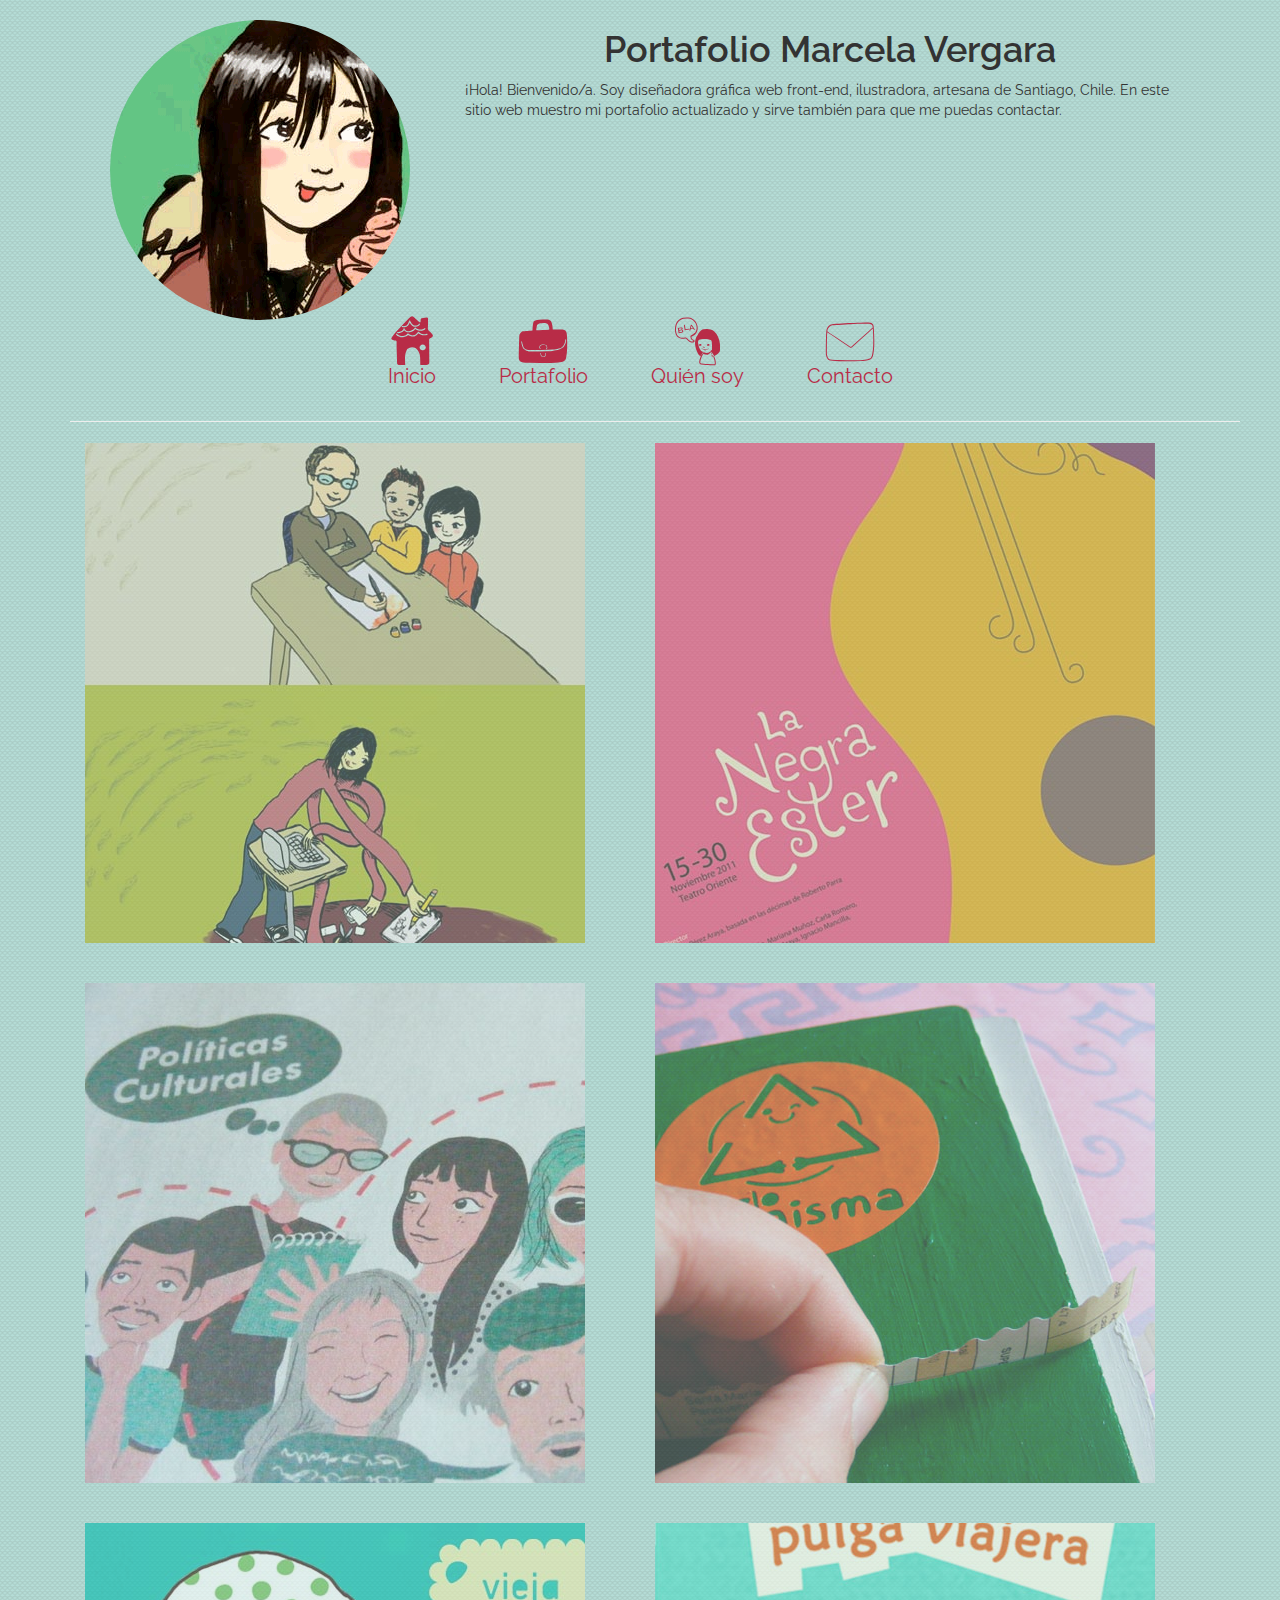
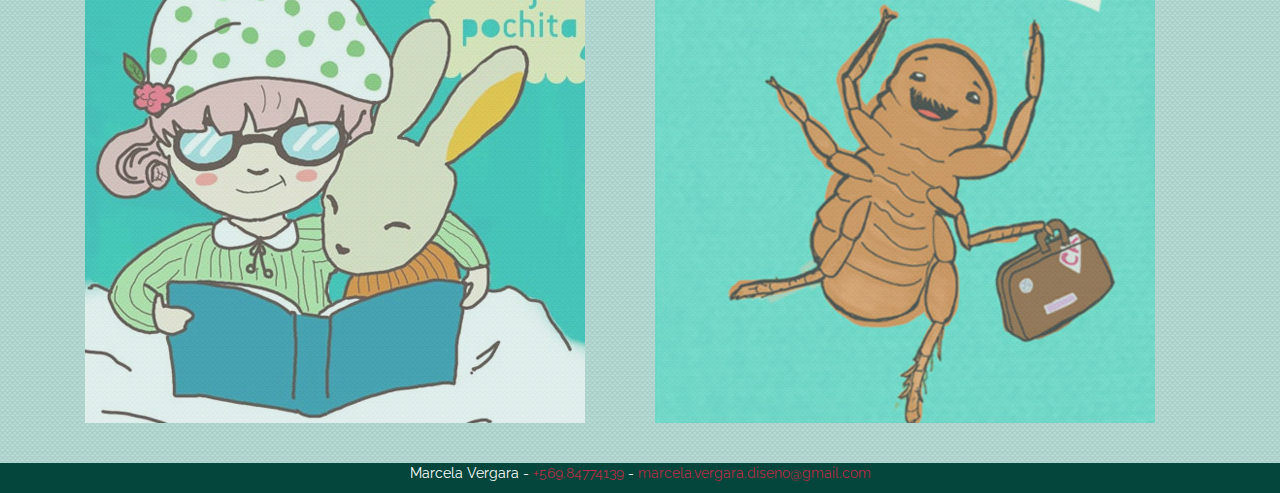
<file: index.html>
<!DOCTYPE html>
<!--[if lt IE 7]><html class="no-js lt-ie9 lt-ie8 lt-ie7"> <![endif]-->
<!--[if IE 7]><html class="no-js lt-ie9 lt-ie8"> <![endif]-->
<!--[if IE 8]><html class="no-js lt-ie9"> <![endif]-->
<!--[if gt IE 8]><!--> <html class="no-js"> <!--<![endif]-->
    <head>
        <meta charset="utf-8">
        <meta http-equiv="X-UA-Compatible" content="IE=edge,chrome=1">
        <title>Portafolio  Marcela V</title>
        <meta name="description" content="">
        <meta name="viewport" content="width=device-width, initial-scale=1">

        <link rel="stylesheet" href="css/bootstrap.min.css">
        <link rel="stylesheet" href="fonts/icomoon/style.css">
        <link rel="stylesheet" href="css/main.css">
        <link href='http://fonts.googleapis.com/css?family=Raleway:400,600,800' rel='stylesheet' type='text/css'>

        <script src="js/vendor/modernizr-2.6.2-respond-1.1.0.min.js"></script>
    </head>
    <body>
        <div class="contenedorfondo">
            <div class="container">
             <header>
                 <div class="contenedor-logo col-xs-12 col-lg-4">
                     <img src="images/marceavatar.gif" alt="" class="logo">
                 </div><!-- /.contenedor-logo -->
                 <div class="contenedor-bio col-xs-12 col-lg-8">
                        <h1 class="nombre-mio">Portafolio Marcela Vergara</h1>
                     <p>¡Hola! Bienvenido/a. Soy diseñadora gráfica web front-end, ilustradora, artesana de Santiago, Chile.  En este sitio web muestro mi portafolio actualizado y sirve también para que me puedas contactar.</p>
                 </div><!-- /.contenedor-bio -->
             </header>
             <section class="menu col-xs-12">
                  <nav>
                      <a href="#" class="icon-item-menu icon-iconocasa">Inicio</a>
                     <a href="#" class="icon-item-menu icon-iconomalet">Portafolio</a>
                        <a href="#" class="icon-item-menu icon-iconobla">Quién soy</a>
                     <a href="#" class="icon-item-menu icon-iconosobre">Contacto</a>
                 </nav>
             </section><!-- /.menu -->
             <hr class="separador col-xs-12">
             <section class="proyectos">
                  <div class="col-xs-12 col-lg-6 un-proyecto">
                    <a href="#">
                        <img src="images/port001.jpg" class="img-responsive" alt="">
                    </a>
                 </div><!-- /.col-xs-6 -->
                 <div class="col-xs-12 col-lg-6 un-proyecto">
                      <img src="images/port002.jpg" class="img-responsive" alt="">
                 </div><!-- /.col-xs-6 -->
                    <div class="col-xs-12 col-lg-6 un-proyecto">
                     <img src="images/port003.jpg" class="img-responsive" alt="">
                    </div><!-- /.col-xs-6 -->
                 <div class="col-xs-12 col-lg-6 un-proyecto">
                     <img src="images/port004.jpg" class="img-responsive" alt="">
                 </div><!-- /.col-xs-6 -->
                 <div class="col-xs-12 col-lg-6 un-proyecto">
                      <img src="images/port005.jpg" class="img-responsive" alt="">
                 </div><!-- /.col-xs-6 -->
                 <div class="col-xs-12 col-lg-6 un-proyecto">
                        <img src="images/port006.jpg" class="img-responsive" alt="">
                  </div><!-- /.col-xs-6 -->
              </section><!-- /.proyectos -->
             </div><!--.container-->
        </div><!--contenedorfondo-->
      <footer class="footer-principal col-xs-12">
        <div class="container">
          <p>Marcela Vergara - <a href="tel:+56984774139">+569.84774139</a> - <a href="mailto:marcela.vergara.diseno@gmail.com">marcela.vergara.diseno@gmail.com</a></p>
        </div><!-- /.container -->
      </footer><!-- /.footer-principal -->

    <script src="http://ajax.googleapis.com/ajax/libs/jquery/1.11.1/jquery.min.js"></script>
    <script>window.jQuery || document.write('<script src="js/vendor/jquery-1.11.1.min.js"><\/script>')</script>
        <script src="js/vendor/bootstrap.min.js"></script>

        <script src="js/main.js"></script>
    </body>
</html>
</file>
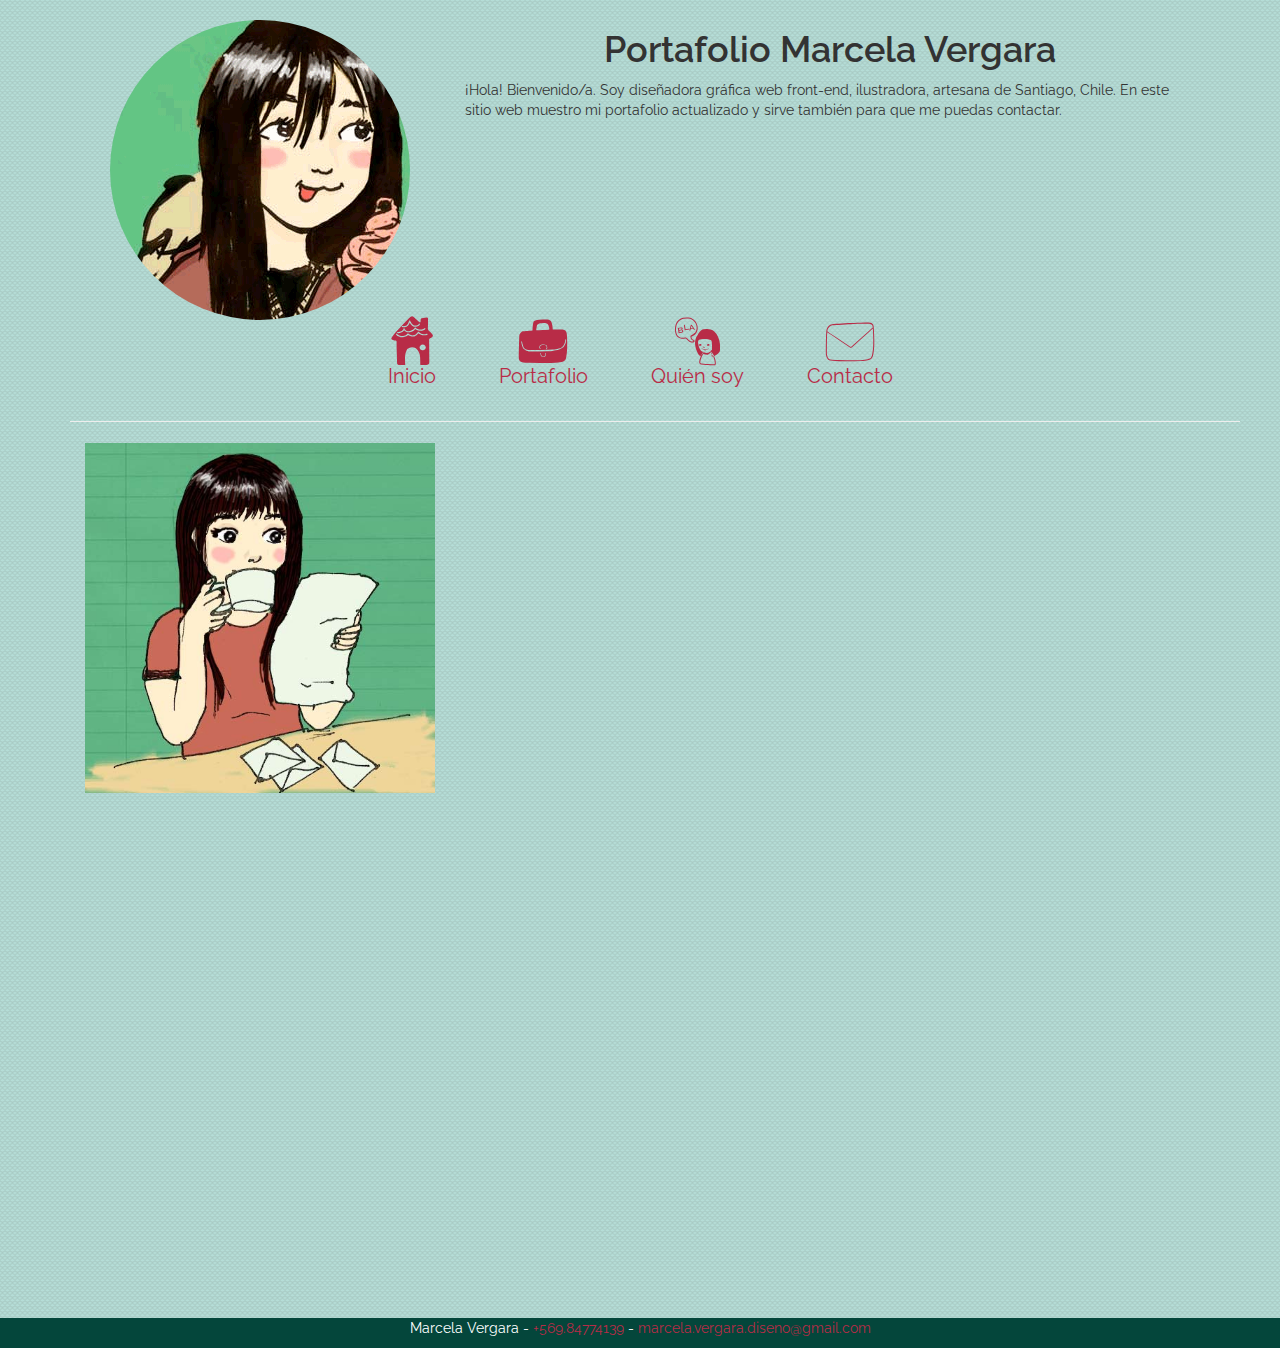
<file: contacto.html>
<!DOCTYPE html>
<!--[if lt IE 7]><html class="no-js lt-ie9 lt-ie8 lt-ie7"> <![endif]-->
<!--[if IE 7]><html class="no-js lt-ie9 lt-ie8"> <![endif]-->
<!--[if IE 8]><html class="no-js lt-ie9"> <![endif]-->
<!--[if gt IE 8]><!--> <html class="no-js"> <!--<![endif]-->
    <head>
        <meta charset="utf-8">
        <meta http-equiv="X-UA-Compatible" content="IE=edge,chrome=1">
        <title>Portafolio  Marcela V</title>
        <meta name="description" content="">
        <meta name="viewport" content="width=device-width, initial-scale=1">

        <link rel="stylesheet" href="css/bootstrap.min.css">
        <link rel="stylesheet" href="fonts/icomoon/style.css">
        <link rel="stylesheet" href="css/main.css">
        <link href='http://fonts.googleapis.com/css?family=Raleway:400,600,800' rel='stylesheet' type='text/css'>

        <script src="js/vendor/modernizr-2.6.2-respond-1.1.0.min.js"></script>
    </head>
    <body>
        <div class="contenedorfondo">
            <div class="container">
             <header>
                 <div class="contenedor-logo col-xs-12 col-lg-4">
                     <img src="images/marceavatar.gif" alt="" class="logo">
                 </div><!-- /.contenedor-logo -->
                 <div class="contenedor-bio col-xs-12 col-lg-8">
                        <h1 class="nombre-mio">Portafolio Marcela Vergara</h1>
                     <p>¡Hola! Bienvenido/a. Soy diseñadora gráfica web front-end, ilustradora, artesana de Santiago, Chile.  En este sitio web muestro mi portafolio actualizado y sirve también para que me puedas contactar.</p>
                 </div><!-- /.contenedor-bio -->
             </header>
             <section class="menu col-xs-12">
                  <nav>
                      <a href="index.html" class="icon-item-menu icon-iconocasa">Inicio</a>
                     <a href="portafolio.html" class="icon-item-menu icon-iconomalet">Portafolio</a>
                        <a href="quiensoy.html" class="icon-item-menu icon-iconobla">Quién soy</a>
                     <a href="contacto.html" class="icon-item-menu icon-iconosobre">Contacto</a>
                 </nav>
             </section><!-- /.menu -->
             <hr class="separador col-xs-12">
             <section class="proyectos">
                  <div class="col-xs-12 col-lg-4">
                    <a href="detalle.html">
                        <img src="images/contacto.jpg" class="img-responsive" alt="">
                    </a>
                 </div><!-- /.col-xs-6 -->
                 <div class="col-xs-12 col-lg-8 un-proyecto">
                      <iframe src="https://docs.google.com/forms/d/19TYeZn1mRVit13IUmXsCaHujtyysy9dbxWrloVT-ga0/viewform?embedded=true" width="100%" height="830" frameborder="0" marginheight="0" marginwidth="0">Cargando...</iframe>
                 </div><!-- /.col-xs-6 -->
              </section><!-- /.proyectos -->
             </div><!--.container-->
        </div><!--contenedorfondo-->
      <footer class="footer-principal col-xs-12">
        <div class="container">
          <p>Marcela Vergara - <a href="tel:+56984774139">+569.84774139</a> - <a href="mailto:marcela.vergara.diseno@gmail.com">marcela.vergara.diseno@gmail.com</a></p>
        </div><!-- /.container -->
      </footer><!-- /.footer-principal -->

    <script src="http://ajax.googleapis.com/ajax/libs/jquery/1.11.1/jquery.min.js"></script>
    <script>window.jQuery || document.write('<script src="js/vendor/jquery-1.11.1.min.js"><\/script>')</script>
        <script src="js/vendor/bootstrap.min.js"></script>

        <script src="js/main.js"></script>
    </body>
</html>
</file>
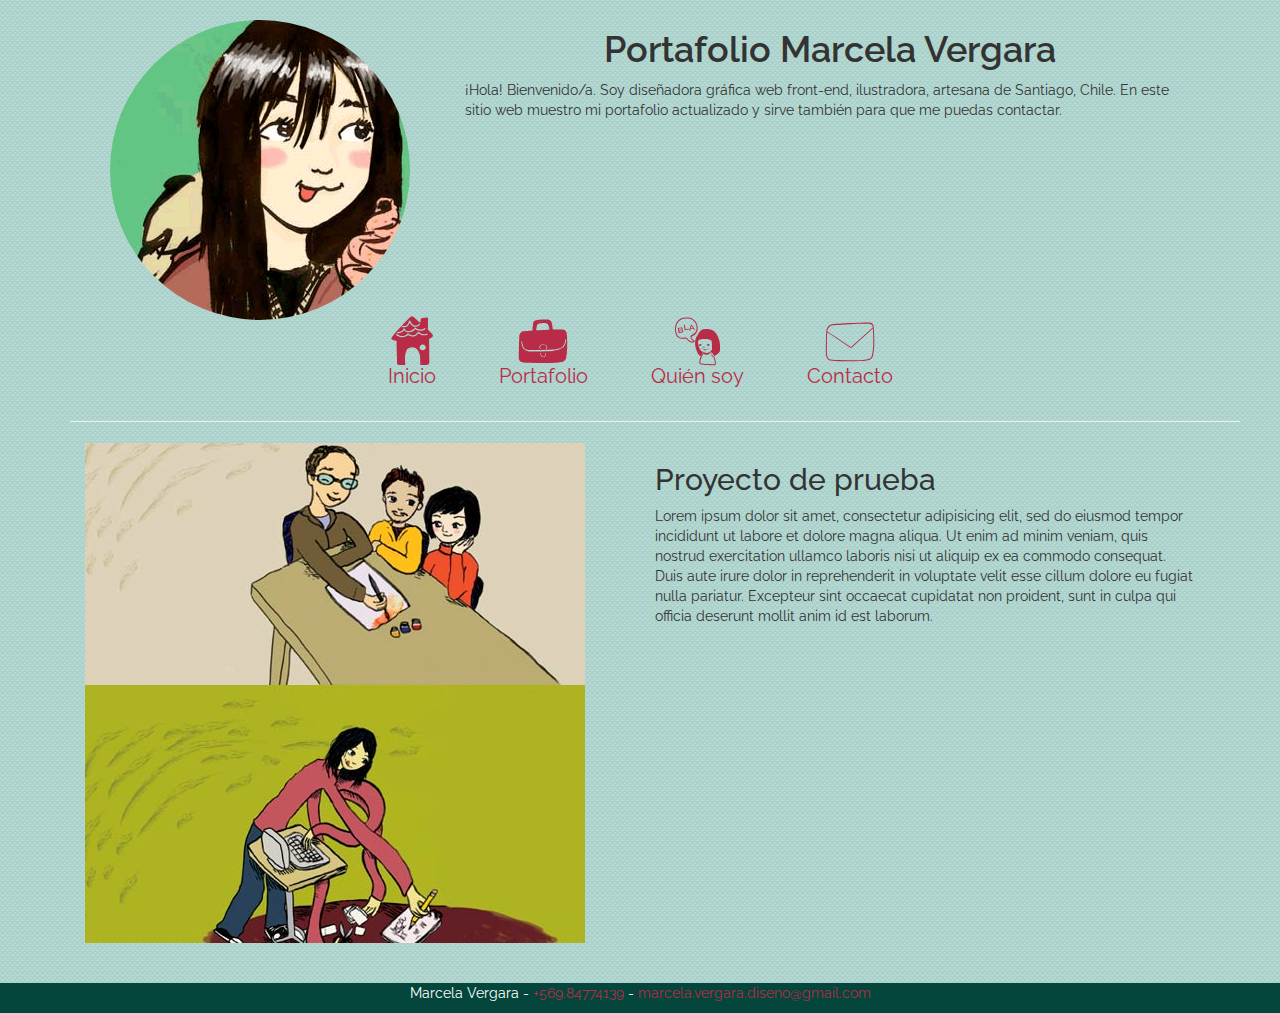
<file: detalle.html>
<!DOCTYPE html>
<!--[if lt IE 7]><html class="no-js lt-ie9 lt-ie8 lt-ie7"> <![endif]-->
<!--[if IE 7]><html class="no-js lt-ie9 lt-ie8"> <![endif]-->
<!--[if IE 8]><html class="no-js lt-ie9"> <![endif]-->
<!--[if gt IE 8]><!--> <html class="no-js"> <!--<![endif]-->
    <head>
        <meta charset="utf-8">
        <meta http-equiv="X-UA-Compatible" content="IE=edge,chrome=1">
        <title>Detalle | Portafolio  Marcela V</title>
        <meta name="description" content="">
        <meta name="viewport" content="width=device-width, initial-scale=1">

        <link rel="stylesheet" href="css/bootstrap.min.css">
        <link rel="stylesheet" href="fonts/icomoon/style.css">
        <link rel="stylesheet" href="css/main.css">
        <link href='http://fonts.googleapis.com/css?family=Raleway:400,600,800' rel='stylesheet' type='text/css'>

        <script src="js/vendor/modernizr-2.6.2-respond-1.1.0.min.js"></script>
    </head>
    <body class="pagina-interior">
        <div class="contenedorfondo">
            <div class="container">
             <header>
                 <div class="contenedor-logo col-xs-12 col-lg-4">
                     <img src="images/marceavatar.gif" alt="" class="logo">
                 </div><!-- /.contenedor-logo -->
                 <div class="contenedor-bio col-xs-12 col-lg-8">
                        <h1 class="nombre-mio">Portafolio Marcela Vergara</h1>
                     <p>¡Hola! Bienvenido/a. Soy diseñadora gráfica web front-end, ilustradora, artesana de Santiago, Chile.  En este sitio web muestro mi portafolio actualizado y sirve también para que me puedas contactar.</p>
                 </div><!-- /.contenedor-bio -->
             </header>
             <section class="menu col-xs-12">
                  <nav>
                      <a href="index.html" class="icon-item-menu icon-iconocasa">Inicio</a>
                     <a href="portafolio.html" class="icon-item-menu icon-iconomalet">Portafolio</a>
                        <a href="quiensoy.html" class="icon-item-menu icon-iconobla">Quién soy</a>
                     <a href="contacto.html" class="icon-item-menu icon-iconosobre">Contacto</a>
                 </nav>
             </section><!-- /.menu -->
             <hr class="separador col-xs-12">
             <section class="proyectos">
                  <div class="col-xs-12 col-lg-6 un-proyecto">
                    <a href="#">
                        <img src="images/port001.jpg" class="img-responsive" alt="">
                    </a>
                 </div><!-- /.col-xs-6 -->
                 <div class="col-xs-12 col-lg-6 texto-proyecto">
                     <h2 class="titulo-proyecto">Proyecto de prueba</h2>
                     <p class="descripcion-proyecto">Lorem ipsum dolor sit amet, consectetur adipisicing elit, sed do eiusmod
tempor incididunt ut labore et dolore magna aliqua. Ut enim ad minim veniam,
quis nostrud exercitation ullamco laboris nisi ut aliquip ex ea commodo
consequat. Duis aute irure dolor in reprehenderit in voluptate velit esse
cillum dolore eu fugiat nulla pariatur. Excepteur sint occaecat cupidatat non
proident, sunt in culpa qui officia deserunt mollit anim id est laborum.</p>
                 </div><!-- /.col-xs-12 col-lg-6 texto-proyecto -->
              </section><!-- /.proyectos -->
             </div><!--.container-->
        </div><!--contenedorfondo-->
      <footer class="footer-principal col-xs-12">
        <div class="container">
          <p>Marcela Vergara - <a href="tel:+56984774139">+569.84774139</a> - <a href="mailto:marcela.vergara.diseno@gmail.com">marcela.vergara.diseno@gmail.com</a></p>
        </div><!-- /.container -->
      </footer><!-- /.footer-principal -->

    <script src="http://ajax.googleapis.com/ajax/libs/jquery/1.11.1/jquery.min.js"></script>
    <script>window.jQuery || document.write('<script src="js/vendor/jquery-1.11.1.min.js"><\/script>')</script>
        <script src="js/vendor/bootstrap.min.js"></script>

        <script src="js/main.js"></script>
    </body>
</html>
</file>
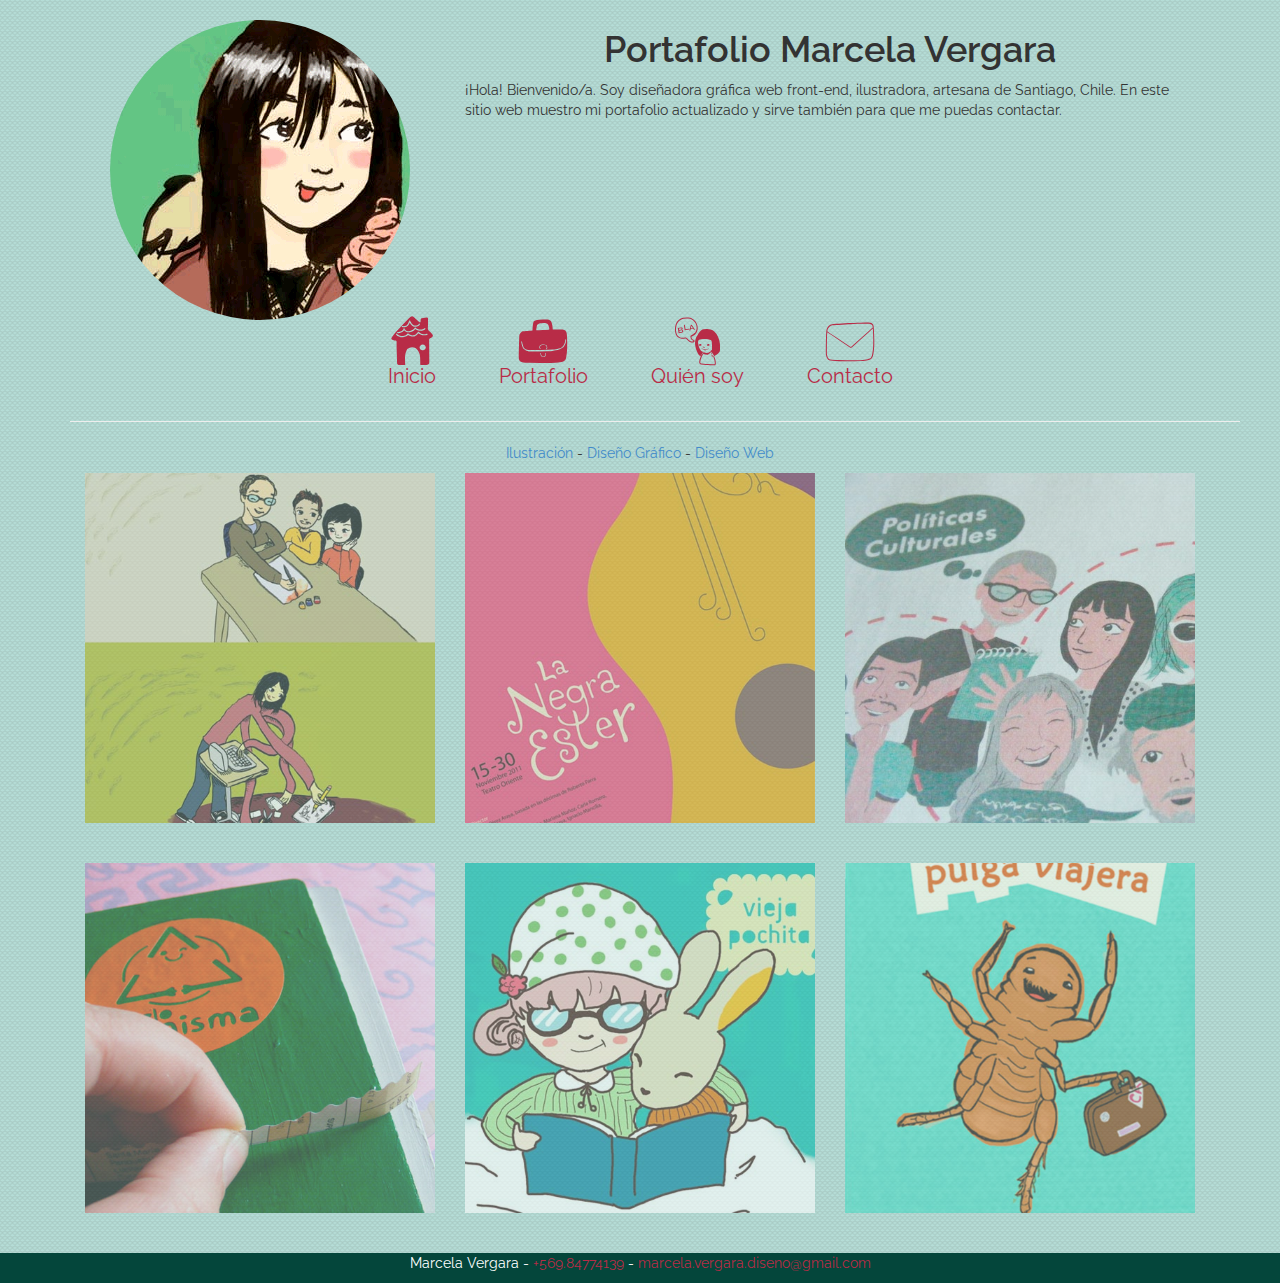
<file: portafolio.html>
<!DOCTYPE html>
<!--[if lt IE 7]><html class="no-js lt-ie9 lt-ie8 lt-ie7"> <![endif]-->
<!--[if IE 7]><html class="no-js lt-ie9 lt-ie8"> <![endif]-->
<!--[if IE 8]><html class="no-js lt-ie9"> <![endif]-->
<!--[if gt IE 8]><!--> <html class="no-js"> <!--<![endif]-->
    <head>
        <meta charset="utf-8">
        <meta http-equiv="X-UA-Compatible" content="IE=edge,chrome=1">
        <title>Portafolio  Marcela V</title>
        <meta name="description" content="">
        <meta name="viewport" content="width=device-width, initial-scale=1">

        <link rel="stylesheet" href="css/bootstrap.min.css">
        <link rel="stylesheet" href="fonts/icomoon/style.css">
        <link rel="stylesheet" href="css/main.css">
        <link href='http://fonts.googleapis.com/css?family=Raleway:400,600,800' rel='stylesheet' type='text/css'>

        <script src="js/vendor/modernizr-2.6.2-respond-1.1.0.min.js"></script>
    </head>
    <body>
        <div class="contenedorfondo">
            <div class="container">
             <header>
                 <div class="contenedor-logo col-xs-12 col-lg-4">
                     <img src="images/marceavatar.gif" alt="" class="logo">
                 </div><!-- /.contenedor-logo -->
                 <div class="contenedor-bio col-xs-12 col-lg-8">
                        <h1 class="nombre-mio">Portafolio Marcela Vergara</h1>
                     <p>¡Hola! Bienvenido/a. Soy diseñadora gráfica web front-end, ilustradora, artesana de Santiago, Chile.  En este sitio web muestro mi portafolio actualizado y sirve también para que me puedas contactar.</p>
                 </div><!-- /.contenedor-bio -->
             </header>
             <section class="menu col-xs-12">
                  <nav>
                      <a href="index.html" class="icon-item-menu icon-iconocasa">Inicio</a>
                     <a href="portafolio.html" class="icon-item-menu icon-iconomalet">Portafolio</a>
                        <a href="quiensoy.html" class="icon-item-menu icon-iconobla">Quién soy</a>
                     <a href="contacto.html" class="icon-item-menu icon-iconosobre">Contacto</a>
                 </nav>
             </section><!-- /.menu -->
             <hr class="separador col-xs-12">
             <section class="proyectos pull-left">
                <div align="center">
                      <p><a href="proyilustr.html">Ilustración</a> - <a href="proydisenogr">Diseño Gráfico</a> - <a href="proydisenoweb">Diseño Web</a></p>
                 </div>
                  <div class="col-xs-12 col-sm-6 col-lg-4 un-proyecto">
                    <a href="detalle.html">
                        <img src="images/port001.jpg" class="img-responsive" alt="">
                        <div class="descripcion-obra">
                            <h2 class="titulo-obra">Ilustraciones portadillas</h2>
                            <p class="extracto-obra">Colaboración en proyecto editorial académico: directorio gráfico con secciones como directorios de imprentas, picadas, etc.</p>
                        </div><!-- /.descripcion-obra -->
                    </a>
                 </div><!-- /.col-xs-6 -->
                 <div class="col-xs-12 col-sm-6 col-lg-4 un-proyecto">
                    <a href="detalle.html">
                      <img src="images/port002.jpg" class="img-responsive" alt="">
                        <div class="descripcion-obra">
                            <h2 class="titulo-obra">Nombre de obra</h2>
                            <p class="extracto-obra">Lorem ipsum dolor sit amet, consectetur adipisicing elit, sed do eiusmod tempor incididunt ut labore et dolore magna aliqua. Ut enim ad minim veniam.</p>
                        </div><!-- /.descripcion-obra -->
                    </a>
                 </div><!-- /.col-xs-6 -->
                    <div class="col-xs-12 col-sm-6 col-lg-4 un-proyecto">
                     <img src="images/port003.jpg" class="img-responsive" alt="">
                    </div><!-- /.col-xs-6 -->
                 <div class="col-xs-12 col-sm-6 col-lg-4 un-proyecto">
                     <img src="images/port004.jpg" class="img-responsive" alt="">
                 </div><!-- /.col-xs-6 -->
                 <div class="col-xs-12 col-sm-6 col-lg-4 un-proyecto">
                      <img src="images/port005.jpg" class="img-responsive" alt="">
                 </div><!-- /.col-xs-6 -->
                 <div class="col-xs-12 col-sm-6 col-lg-4 un-proyecto">
                        <img src="images/port006.jpg" class="img-responsive" alt="">
                  </div><!-- /.col-xs-6 -->
              </section><!-- /.proyectos -->
             </div><!--.container-->
        </div><!--contenedorfondo-->
      <footer class="footer-principal col-xs-12">
        <div class="container">
          <p>Marcela Vergara - <a href="tel:+56984774139">+569.84774139</a> - <a href="mailto:marcela.vergara.diseno@gmail.com">marcela.vergara.diseno@gmail.com</a></p>
        </div><!-- /.container -->
      </footer><!-- /.footer-principal -->

    <script src="http://ajax.googleapis.com/ajax/libs/jquery/1.11.1/jquery.min.js"></script>
    <script>window.jQuery || document.write('<script src="js/vendor/jquery-1.11.1.min.js"><\/script>')</script>
        <script src="js/vendor/bootstrap.min.js"></script>

        <script src="js/main.js"></script>
    </body>
</html>
</file>
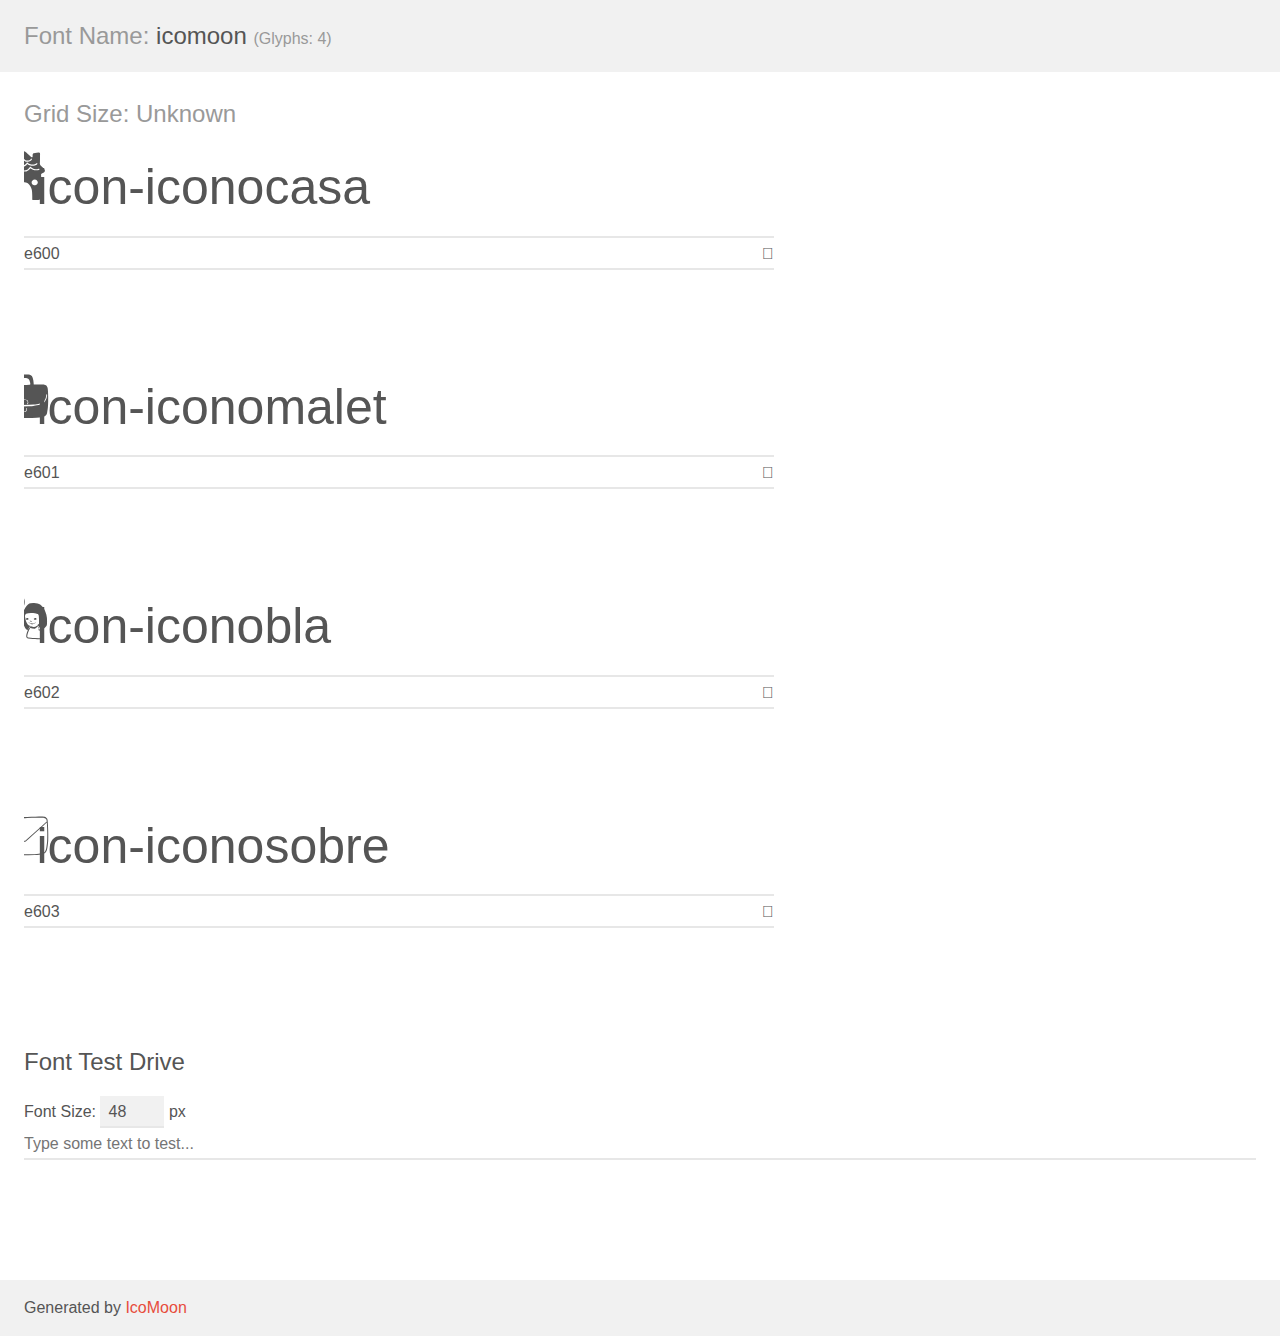
<file: fonts/icomoon/demo.html>
<!doctype html>
<html>
<head>
	<meta charset="utf-8">
	<title>IcoMoon Demo</title>
	<meta name="description" content="An Icon Font Generated By IcoMoon.io">
	<meta name="viewport" content="width=device-width">
	<link rel="stylesheet" href="demo-files/demo.css">
	<link rel="stylesheet" href="style.css"></head>
<body>
	<div class="bgc1 clearfix">
		<h1 class="mhmm mvm"><span class="fgc1">Font Name:</span> icomoon <small class="fgc1">(Glyphs:&nbsp;4)</small></h1>
	</div>
	<div class="clearfix mhl ptl">
		<h1 class="mvm mtn fgc1">Grid Size: Unknown</h1>
		<div class="glyph fs1">
			<div class="clearfix bshadow0 pbs">
				<span class="icon-iconocasa"></span><span class="mls"> icon-iconocasa</span>
			</div>
			<fieldset class="fs0 size1of1 clearfix hidden-false">
				<input type="text" readonly value="e600" class="unit size1of2" />
				<input type="text" maxlength="1" readonly value="&#xe600;" class="unitRight size1of2 talign-right" />
			</fieldset>
			<div class="fs0 bshadow0 clearfix hidden-true">
				<span class="unit pvs fgc1">liga: </span>
				<input type="text" readonly value="" class="liga unitRight" />
			</div>
		</div>
		<div class="glyph fs1">
			<div class="clearfix bshadow0 pbs">
				<span class="icon-iconomalet"></span><span class="mls"> icon-iconomalet</span>
			</div>
			<fieldset class="fs0 size1of1 clearfix hidden-false">
				<input type="text" readonly value="e601" class="unit size1of2" />
				<input type="text" maxlength="1" readonly value="&#xe601;" class="unitRight size1of2 talign-right" />
			</fieldset>
			<div class="fs0 bshadow0 clearfix hidden-true">
				<span class="unit pvs fgc1">liga: </span>
				<input type="text" readonly value="" class="liga unitRight" />
			</div>
		</div>
		<div class="glyph fs1">
			<div class="clearfix bshadow0 pbs">
				<span class="icon-iconobla"></span><span class="mls"> icon-iconobla</span>
			</div>
			<fieldset class="fs0 size1of1 clearfix hidden-false">
				<input type="text" readonly value="e602" class="unit size1of2" />
				<input type="text" maxlength="1" readonly value="&#xe602;" class="unitRight size1of2 talign-right" />
			</fieldset>
			<div class="fs0 bshadow0 clearfix hidden-true">
				<span class="unit pvs fgc1">liga: </span>
				<input type="text" readonly value="" class="liga unitRight" />
			</div>
		</div>
		<div class="glyph fs1">
			<div class="clearfix bshadow0 pbs">
				<span class="icon-iconosobre"></span><span class="mls"> icon-iconosobre</span>
			</div>
			<fieldset class="fs0 size1of1 clearfix hidden-false">
				<input type="text" readonly value="e603" class="unit size1of2" />
				<input type="text" maxlength="1" readonly value="&#xe603;" class="unitRight size1of2 talign-right" />
			</fieldset>
			<div class="fs0 bshadow0 clearfix hidden-true">
				<span class="unit pvs fgc1">liga: </span>
				<input type="text" readonly value="" class="liga unitRight" />
			</div>
		</div>
	</div>

	<!--[if gt IE 8]><!-->
	<div class="mhl clearfix mbl">
		<h1>Font Test Drive</h1>
		<label>
			Font Size: <input id="fontSize" type="number" class="textbox0 mbm"
			min="8" value="48" />
			px
		</label>
		<input id="testText" type="text" class="phl size1of1 mvl"
		placeholder="Type some text to test..." value=""/>
		</label>
		<div id="testDrive" class="icon-">&nbsp;
		</div>
	</div>
	<!--<![endif]-->
	<div class="bgc1 clearfix">
		<p class="mhl">Generated by <a href="https://icomoon.io/app">IcoMoon</a></p>
	</div>

	<script src="demo-files/demo.js"></script>
</body>
</html>
</file>
<file: fonts/icomoon/style.css>
@font-face {
	font-family: 'icomoon';
	src:url('fonts/icomoon.eot?k00smf');
	src:url('fonts/icomoon.eot?#iefixk00smf') format('embedded-opentype'),
		url('fonts/icomoon.woff?k00smf') format('woff'),
		url('fonts/icomoon.ttf?k00smf') format('truetype'),
		url('fonts/icomoon.svg?k00smf#icomoon') format('svg');
	font-weight: normal;
	font-style: normal;
}

[class^="icon-"], [class*=" icon-"] {
	speak: none;
	font-style: normal;
	font-weight: normal;
	font-variant: normal;
	text-transform: none;
	line-height: 1;
	/*ESTO LO HICIMOS NOSOTROS*/
	position: relative;

	/* Better Font Rendering =========== */
	-webkit-font-smoothing: antialiased;
	-moz-osx-font-smoothing: grayscale;
}

[class^="icon-"]:before {
	font-family: 'icomoon';
	position: absolute;
	top: -8px;
	left: 50%;
	-webkit-transform: translateX(-50%);
	transform: translateX(-50%);
	font-size: 50px;
}
.icon-iconocasa:before {
	content: "\e600";
}
.icon-iconomalet:before {
	content: "\e601";
}
.icon-iconobla:before {
	content: "\e602";
}
.icon-iconosobre:before {
	content: "\e603";
}
</file>
<file: css/main.css>
body, .nombre-mio {
    font-family: 'Raleway';
    font-weight: 400
}
body {
    padding-top: 10px;
    background-color: rgba(70, 171, 155, 0.4);
    background-image: url("../images/patsc2.png");
    filter: alpha(opacity=40)
}
a {
    transition: .5s
}
.contenedor-logo {
    padding-top: 10px;
    padding-bottom: 10px;
    position: relative;
}
.logo {
    border-radius: 50%;
    display: block;
    margin: 0 auto
}
.nombre-mio {
    font-weight: 600;
    text-align: center
}
.menu {
    text-align: center;
    font-size: 50px
}
.menu .icon-item-menu {
    color: #b82c47;
    padding-top: 40px;
    font-size: 20px
}
.menu .icon-item-menu:not(:last-child) {
    margin-right: 50px
}
.menu .icon-item-menu:hover {
    color: #000
}
.pagina-interior .un-proyecto img {
    opacity: 1
}
.un-proyecto {
    padding-bottom: 40px;
    text-align: center
}
.un-proyecto img {
    opacity: .6;
    transition: .5s
}
.un-proyecto img:hover {
    opacity: 1
}
.footer-principal {
    background-color: #04463b;
    color: #fff;
    text-align: center
}

.un-proyecto a {
    position: relative;
    float: left;
}

.un-proyecto .descripcion-obra {
    opacity: 0;
    position: absolute;
    bottom: -10px;
    left:0;
    transition: .4s;
}
.un-proyecto a:hover .descripcion-obra {
    opacity: 1;
    bottom: 20px;
    left: 10px;
}
.titulo-obra {
    color: #fff;
}
.descripcion-obra {
    color: #fff;
}
.descripcion-obra {
    background: rgba(0,0,0,.5);
    border-radius: 20px;
}
.footer-principal a {
    color: #b82c47;
}
</file>
<file: fonts/icomoon/demo-files/demo.css>
body {
	padding: 0;
	margin: 0;
	font-family: sans-serif;
	font-size: 1em;
	line-height: 1.5;
	color: #555;
	background: #fff;
}
h1 {
	font-size: 1.5em;
	font-weight: normal;
}
small {
	font-size: .66666667em;
}
a {
	color: #e74c3c;
	text-decoration: none;
}
a:hover, a:focus {
	box-shadow: 0 1px #e74c3c;
}
.bshadow0, input {
	box-shadow: inset 0 -2px #e7e7e7;
}
input:hover {
	box-shadow: inset 0 -2px #ccc;
}
input, fieldset {
	font-size: 1em;
	margin: 0;
	padding: 0;
	border: 0;
}
input {
	color: inherit;
	line-height: 1.5;
	height: 1.5em;
	padding: .25em 0;
}
input:focus {
	outline: none;
	box-shadow: inset 0 -2px #449fdb;
}
.glyph {
	font-size: 16px;
	width: 15em;
	padding-bottom: 1em;
	margin-right: 4em;
	margin-bottom: 1em;
	float: left;
	overflow: hidden;
}
.liga {
	width: 80%;
	width: calc(100% - 2.5em);
}
.talign-right {
	text-align: right;
}
.talign-center {
	text-align: center;
}
.bgc1 {
	background: #f1f1f1;
}
.fgc1 {
	color: #999;
}
.fgc0 {
	color: #000;
}
p {
	margin-top: 1em;
	margin-bottom: 1em;
}
.mvm {
	margin-top: .75em;
	margin-bottom: .75em;
}
.mtn {
	margin-top: 0;
}
.mtl, .mal {
	margin-top: 1.5em;
}
.mbl, .mal {
	margin-bottom: 1.5em;
}
.mal, .mhl {
	margin-left: 1.5em;
	margin-right: 1.5em;
}
.mhmm {
	margin-left: 1em;
	margin-right: 1em;
}
.mls {
	margin-left: .25em;
}
.ptl {
	padding-top: 1.5em;
}
.pbs, .pvs {
	padding-bottom: .25em;
}
.pvs, .pts {
	padding-top: .25em;
}
.unit {
	float: left;
}
.unitRight {
	float: right;
}
.size1of2 {
	width: 50%;
}
.size1of1 {
	width: 100%;
}
.clearfix:before, .clearfix:after {
	content: " ";
	display: table;
}
.clearfix:after {
	clear: both;
}
.hidden-true {
	display: none;
}
.textbox0 {
	width: 3em;
	background: #f1f1f1;
	padding: .25em .5em;
	line-height: 1.5;
	height: 1.5em;
}
#testDrive {
	display: block;
	padding-top: 24px;
	line-height: 1.5;
}
.fs0 {
	font-size: 16px;
}
.fs1 {
	font-size: 50px;
}
</file>
